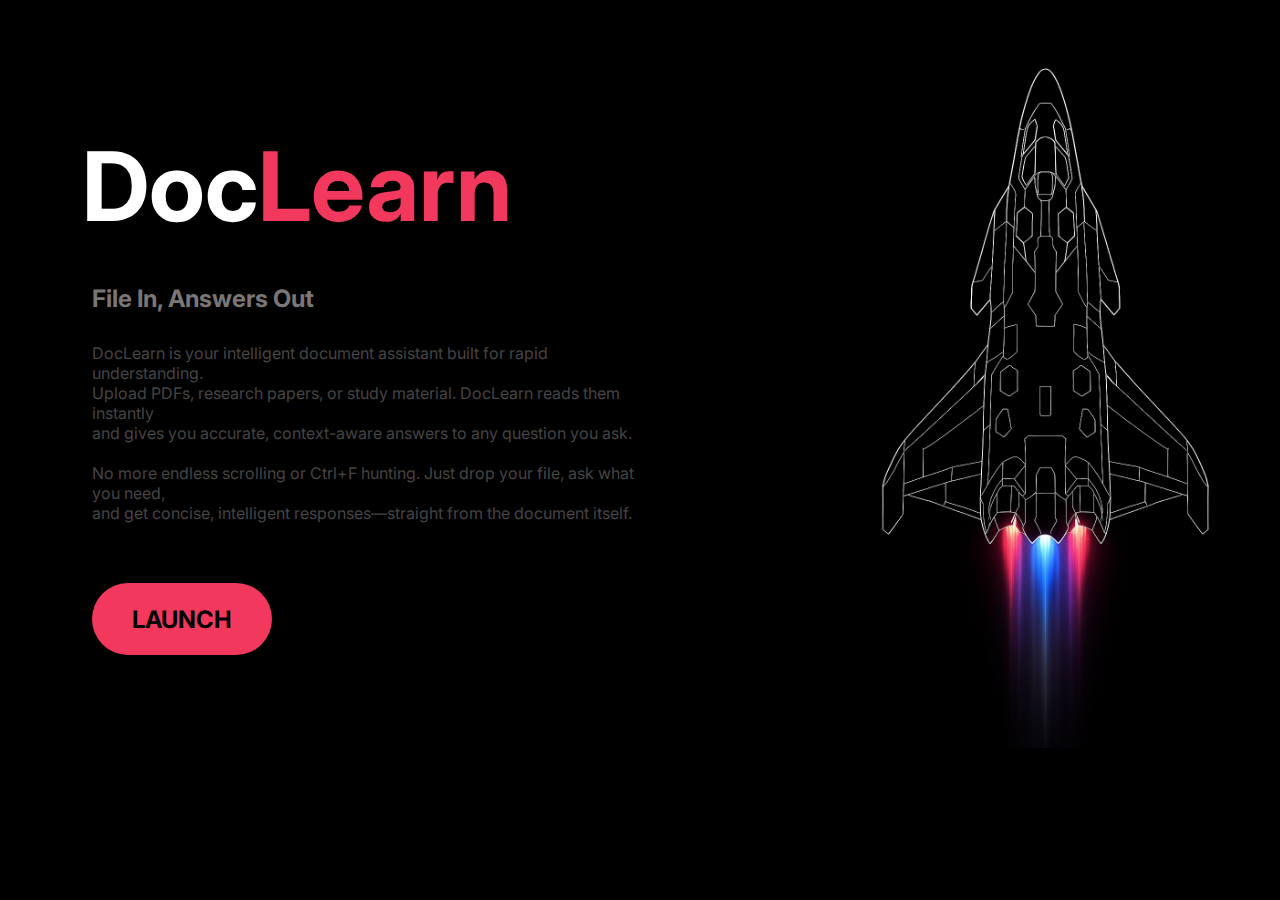
<file: index.html>
!<!DOCTYPE html>
<html>
 <head>
    <title>DocLearn</title>
    <link href="index.css" rel="stylesheet" >
</head>

 <body>

    <div class="hero_section">
        <div>
           <h1 class="main_heading">Doc<span>Learn</span></h1>
           <h3 class="sub_heading">File In, Answers Out</h3>
           <p class="description">
            DocLearn is your intelligent document assistant built for rapid understanding.<br>
        Upload PDFs, research papers, or study material. DocLearn reads them instantly<br>
        and gives you accurate, context-aware answers to any question you ask. <br><br>
    
        No more endless scrolling or Ctrl+F hunting. Just drop your file, ask what you need, <br>
        and get concise, intelligent responses—straight from the document itself. <br>
           </p>
    
           <button onclick="location.href='main.html'" class="Launch">LAUNCH</button>
        </div>
    </div>
    <div class="image_div">
        <img src="media/spaceship.jpg" height="700px"alt="Spaceship">
        
    </div>

    
    
 </body>
</html>
</file>
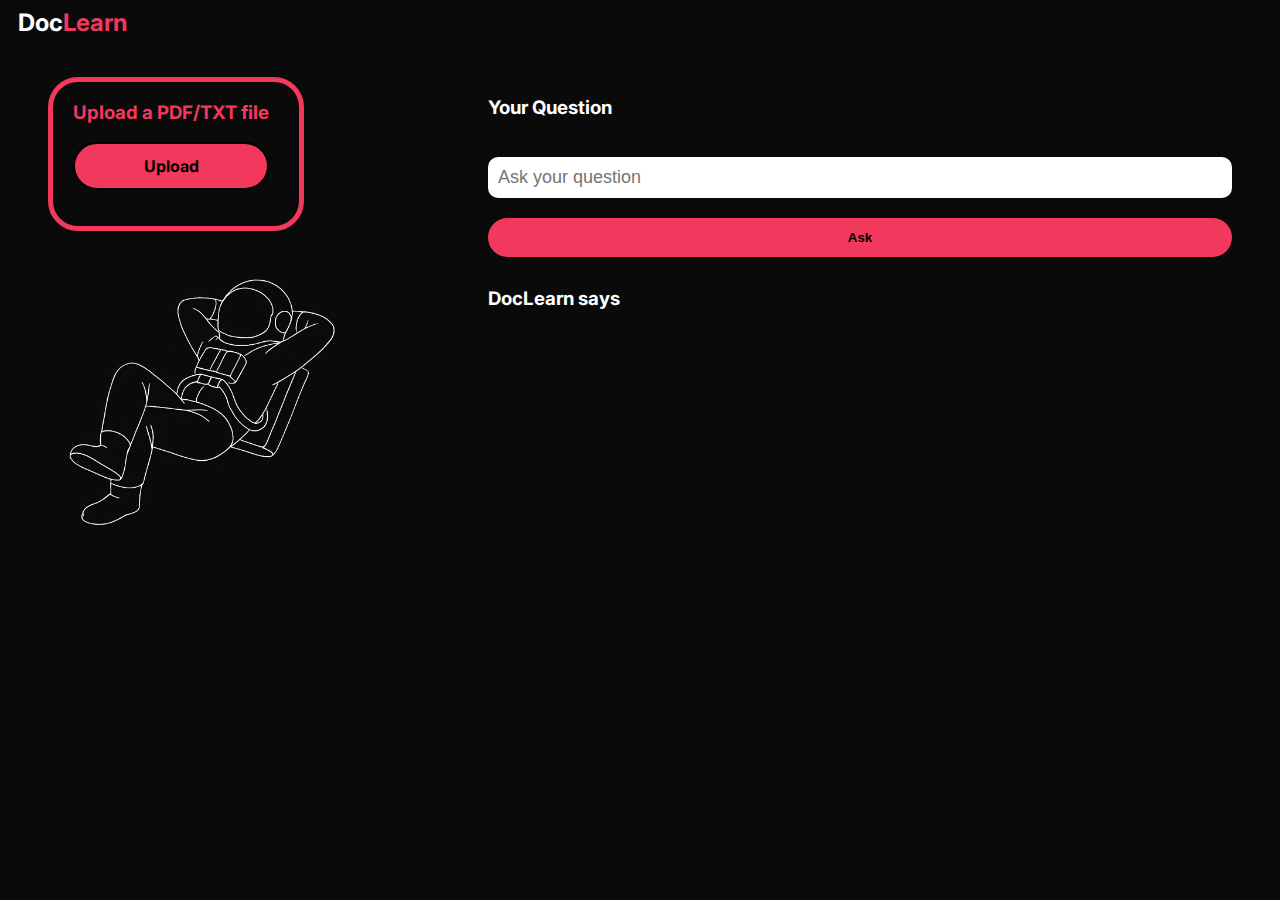
<file: main.html>
<!DOCTYPE html>
<html>
 <head>
    <title>DocLearn</title>
    <link href="main.css" rel="stylesheet" >
</head>

 <body>
    <div class="header">
        <a href=index.html class="heading">Doc<span>Learn</span></a>
    </div>

    <div class="hero">
      <div class="image_section">
    <div class="file_upload">
        <h3>Upload a PDF/TXT file</h3>
        <label for="uploaded_file" class="custom-file-upload" id="upload-btn">
            Upload
        </label>
        <input type="file" id="uploaded_file" accept=".pdf,.txt" />
        <p id="file-status" style="margin-top: 10px; color: #00cc66;"></p>
    </div>
    <img src="media/astronaut.jpg" height="300px" alt="astronaut">  
</div>


        <div class="main_section">
            <div class="question_box">
                <h3>Your Question</h3>
                <input type="text" id="user_question" placeholder="Ask your question">
                <button id="sendBtn" type="button" onclick="query_file()">Ask</button>  
            </div>

            <div class="response_box">
                <h3>DocLearn says</h3>
                <div id="answer_box"></div>
            </div>
        </div>
    </div>    <script src="script.js"></script>
 </body>
</html>
</file>
<file: index.css>
@import url('https://fonts.googleapis.com/css2?family=Inter:ital,opsz,wght@0,14..32,100..900;1,14..32,100..900&display=swap');

body{
    background-color:#000000;
    font-family: "Inter", sans-serif;
    display:flex;
    justify-content: flex-start;
    
}

.main_heading
{
  color: white;
  font-size: 96px;
  margin: 120 0 0 70;

  span
  {
    color:#F2385D;
  }

}
.main_heading:hover
{
  font-size: 98px;
  cursor: pointer;
  
}
.sub_heading
{   
    margin: 40 0 0 80;
    color:#7B7676;
    font-size: 24px;
}

.description
{   
    margin: 30 0 0 80;
    color:#464444;
    font-size: 16px;
}

.Launch
{   margin: 60 0 0 80;
    color:#000000;
    background-color: #F2385D;
    height: 72px;
    width: 180px;
    border-radius: 36px;
    font-family: "Inter", sans-serif;
    font-size: 24px;
    font-weight: bold;
    border: #000000;
    border-width: 2px;
    transition: 0.35s;
}

.Launch:hover
{
    color:#F2385D;
    border: 2px solid #F2385D;
    background-color: black;
    cursor: pointer;
  
}

.image_div
{
    margin:40 0 0 150;
}
</file>
<file: main.css>
@import url('https://fonts.googleapis.com/css2?family=Inter:ital,opsz,wght@0,14..32,100..900;1,14..32,100..900&display=swap');

body {
    background-color: #0A0A0A;
    font-family: "Inter", sans-serif;
    margin: 30;
    padding: 0;
}


.header a {
    text-decoration: none;
    color: white;
    font-weight: bold;
    font-size: 24px;
    margin-left: 10px;
}

.header a span {
    color: #F2385D;
}

.header a:hover {
    font-size: 26px;
}



.hero {
    display: flex;
    flex-direction: row; 
    padding: 40px;
    gap: 40px;
}

.main_section {
    color: white;
    width: 100%;
    max-width: 800px;
    margin-left: 100px;
}

.question_box {
    display: flex;
    flex-direction: column;
    gap: 20px;
}

.question_box input[type="text"] {
    padding: 10px;
    font-size: 18px;
    border: none;
    border-radius: 10px;
}

.question_box button {
    background-color: #F2385D;
    color: black;
    border: 2px solid #F2385D;
    font-weight: bold;
    border: none;
    padding: 12px 24px;
    border-radius: 30px;
    cursor: pointer;
    transition: 0.3s;
}

.question_box button:hover {
    background-color: black;
    color: #F2385D;
    border: 2px solid #F2385D;
}


.image_section {
    display: flex;
    flex-direction: column;
    align-items: center;
    gap: 20px;
    color: white;
    .file_upload
    {
        border: 5px solid #F2385D;
        color: #F2385D;
        padding: 0px 30px 20px 20px;
        border-radius: 30px;
        
    }

    
}

.image_section input[type="file"] {
    display:none;

}

.image_section input[type="file"]:hover{
  
    cursor:pointer;
}

.response_box {
    margin-top: 30px;
    color: white;
    font-size: 16px;
}

.hero
{
    display: flex;
    justify-content: flex-start;

    .image_section
    {
        display: flex;
        justify-content: flex-start;
        align-items: flex-start;
    }

}

.custom-file-upload {
    display: flex;
    justify-content: center;
    padding: 12px 24px;
    background-color: #F2385D;
    color: black;
    border: 2px solid black;
    font-weight: bold;
    font-size: 16px;
    border-radius: 30px;
    cursor: pointer;
    transition: 0.3s;
}

.custom-file-upload:hover {
    background-color: black;
    color: #F2385D;
    border: 2px solid #F2385D;
}
</file>
